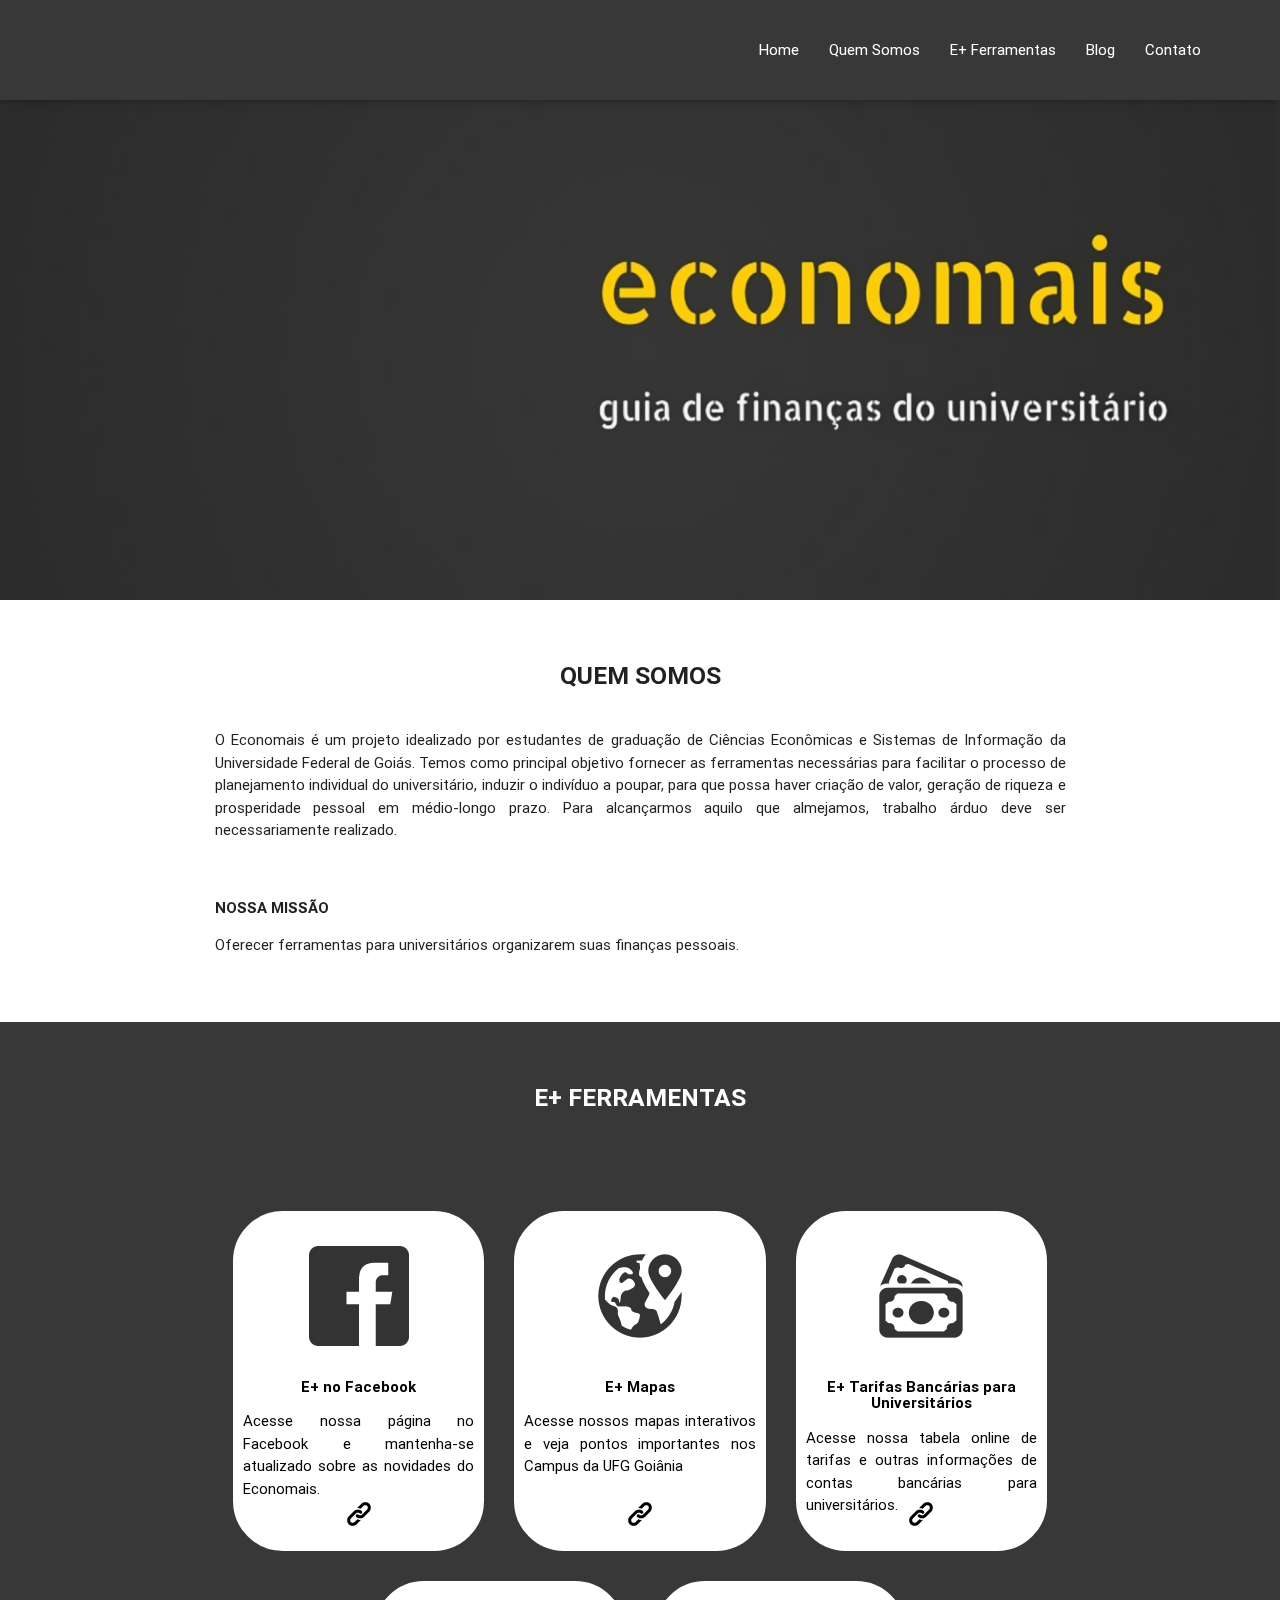
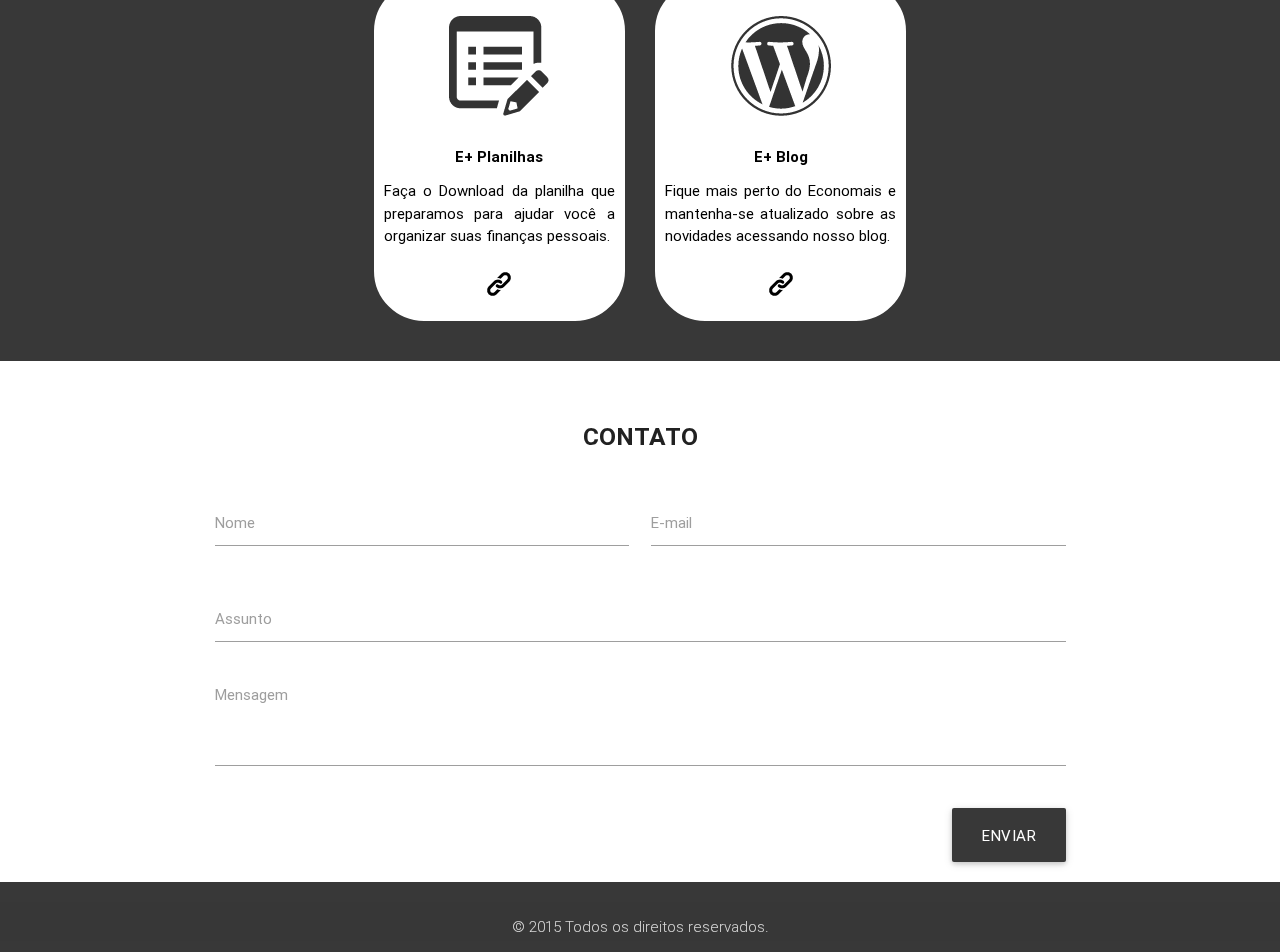
<file: index.html>
﻿<!DOCTYPE html>
<html>
<head>
	<link type="text/css" rel="stylesheet" href="css/materialize.css"  media="screen,projection"/>
	<link rel="shortcut icon" href="images/icons/ico.ico" />
	<meta name="viewport" content="width=device-width, initial-scale=1.0, maximum-scale=1.0, user-scalable=no" charset="UTF-8"/>
	<title>Economais - guia de finanças do universitário</title>
</head>

<body>
	<script type="text/javascript" src="https://code.jquery.com/jquery-2.1.1.min.js"></script>
	<script type="text/javascript" src="js/materialize.min.js"></script>
	<script>
		$( document ).ready(function(){ 
			$(".button-collapse").sideNav();
			$('.parallax').parallax();
			$('.scrollspy').scrollSpy();
			$(window).scroll(function () {
				if ($(this).scrollTop() > 300) {
					document.getElementById("logo").style.visibility = 'visible';
					document.getElementById("logo").style.opacity = '1';
				} else {
					document.getElementById("logo").style.visibility = 'hidden';
					document.getElementById("logo").style.opacity = '0';
				}
			});
		});



	</script>
	<script>
		(function(i,s,o,g,r,a,m){i['GoogleAnalyticsObject']=r;i[r]=i[r]||function(){
			(i[r].q=i[r].q||[]).push(arguments)},i[r].l=1*new Date();a=s.createElement(o),
			m=s.getElementsByTagName(o)[0];a.async=1;a.src=g;m.parentNode.insertBefore(a,m)
		})(window,document,'script','//www.google-analytics.com/analytics.js','ga');

		ga('create', 'UA-66363312-1', 'auto');
		ga('send', 'pageview');

	</script>
	<div class="navbar-fixed">
		<nav class="grey darken-4">
			<div class="nav-wrapper">
				<a id="logo" href="#home" class="brand-logo" style="visibility:hidden;opacity:0;"><img src="images/logo.png"/></a>
				<a href="#" data-activates="menu" class="button-collapse"><i class="mdi-navigation-menu"></i></a>
				<ul class="right hide-on-med-and-down">
					<li><a href="#home">Home</a></li>
					<li><a href="#quemsomos">Quem Somos</a></li>
					<li><a href="#ferramentas">E+ Ferramentas</a></li>
					<li><a href="http://www.economais.me/blog" target="_blank">Blog</a></li>
					<li><a href="#contato">Contato</a></li>
				</ul>
				<ul class="side-nav" id="menu">
					<li><a href="#home">Home</a></li>
					<li><a href="#quemsomos">Quem Somos</a></li>
					<li><a href="#ferramentas">E+ Ferramentas</a></li>
					<li><a href="http://www.economais.me/blog" target="_blank">Blog</a></li>
					<li><a href="#contato">Contato</a></li>
				</ul>
			</div>
		</nav>
	</div>
	<div id="home" class="parallax-container scrollspy">
		<div class="parallax"><img src="images/parallax.png"></div>
	</div>

	<div id="conteudo"  class="container">
		<section id="quemsomos" class="scrollspy">
			<div class="espaco2"></div>
			<h5><b>QUEM SOMOS</b></h5>
			<p>O Economais é um projeto idealizado por estudantes de graduação de Ciências Econômicas e Sistemas de Informação da Universidade Federal de Goiás. Temos como principal objetivo fornecer as ferramentas necessárias para facilitar o processo de planejamento individual do universitário, induzir o indivíduo a poupar, para que possa haver criação de valor, geração de riqueza e prosperidade pessoal em médio-longo prazo. Para alcançarmos aquilo que almejamos, trabalho árduo deve ser necessariamente realizado.</p>
			<div class="espaco1"></div>
			<p><b>NOSSA MISSÃO</b></p>
			<p>Oferecer ferramentas para universitários organizarem suas finanças pessoais.</p>
		</section>
		<div class="espaco2"></div>

	</div>
	<section id="ferramentas" class="grey darken-4 scrollspy">
		<div class="container">
			<div class="espaco2"></div>
			<h5><b>E+ FERRAMENTAS</b></h5>
			<div class="espaco2"></div>
			<div class="promos">
				<div class="white promo">
					<div class="espaco1"></div>
					<img src="images/icons/Facebook-100.png"/>
					<div class="espaco1"></div>
					<h6><b>E+ no Facebook</b></h6>
					<p>Acesse nossa página no Facebook e mantenha-se atualizado sobre as novidades do Economais.</p>
					<ul class="links">
						<li><a href="https://www.facebook.com/Economais" target="_blank"><img src="images/icons/Link-100.png"/></a></li>
					</ul>
				</div>
				<div class="white promo">
					<div class="espaco1"></div>
					<img src="images/icons/Worldwide Location-100.png"/>
					<div class="espaco1"></div>
					<h6><b>E+ Mapas</b></h6>
					<p>Acesse nossos mapas interativos e veja pontos importantes nos Campus da UFG Goiânia</p>
					<ul class="links">
						<li><a href="ferramentas/mapas/mapas.html" target="_blank"><img src="images/icons/Link-100.png"/></a></li>
					</ul>
				</div>
				<div class="white promo">
					<div class="espaco1"></div>
					<img src="images/icons/Banknotes-100.png"/>
					<div class="espaco1"></div>
					<h6><b>E+ Tarifas Bancárias para Universitários</b></h6>
					<p>Acesse nossa tabela online de tarifas e outras informações de contas bancárias para universitários.</p>
					<ul class="links">
						<li><a href="ferramentas/tarifas.html" target="_blank"><img src="images/icons/Link-100.png"/></a></li>
					</ul>
				</div>
				<div class="white promo">
					<div class="espaco1"></div>
					<img src="images/icons/Edit Property-100.png"/>
					<div class="espaco1"></div>
					<h6><b>E+ Planilhas</b></h6>
					<p>Faça o Download da planilha que preparamos para ajudar você a organizar suas finanças pessoais.</p>
					<ul class="links">
						<li><a href="https://drive.google.com/file/d/0B-TuEE-MRuNGMU9kWVV5MHlBdDA/view?usp=sharing" target="_blank"><img src="images/icons/Link-100.png"/></a></li>
					</ul>
				</div>
				<div class="white promo">
					<div class="espaco1"></div>
					<img src="images/icons/Wordpress-100.png"/>
					<div class="espaco1"></div>
					<h6><b>E+ Blog</b></h6>
					<p>Fique mais perto do Economais e mantenha-se atualizado sobre as novidades acessando nosso blog.</p>
					<ul class="links">
						<li><a href="http://www.economais.me/blog" target="_blank"><img src="images/icons/Link-100.png"/></a></li>
					</ul>
				</div>
			</div>
		</div>
	</section>

	<section id="contato" class="container scrollspy">
		<div class="espaco2"></div>
		<h5><b>CONTATO</b></h5>
		<div class="row">
			<form class="col s12" name="formulario" action="enviar.php" method="post">
				<div class="row">
					<div class="input-field col s6">
						<input id="nome" type="text" class="validate" name="nome">
						<label for="nome">Nome</label>
					</div>
					<div class="input-field col s6">
						<input id="email" type="email" class="validate" name="email">
						<label for="email" data-error="wrong" data-success="right">E-mail</label>
					</div>
				</div>
				<div class="row">
					<div class="input-field col s12">
						<input id="assunto" type="text" class="validate" name="assunto">
						<label for="assunto">Assunto</label>
					</div>
					<div class="input-field col s12">
						<textarea id="mensagem" class="materialize-textarea" name="mensagem"></textarea>
						<label for="mensagem">Mensagem</label>
					</div>
				</div>
				<button class="btn-large waves-effect waves-light grey darken-4 right" type="submit" onclick="alerta()">Enviar</button>
				<script>
					function alerta() {
						alert("Mensagem Enviada!");
					}
				</script>
			</form>
		</div>
	</section>
</body>
<footer class="page-footer grey darken-4">
	<div class="footer-copyright">
		<div class="container center">
			© 2015 Todos os direitos reservados.
		</div>
	</div>
</footer>
</html>
</file>
